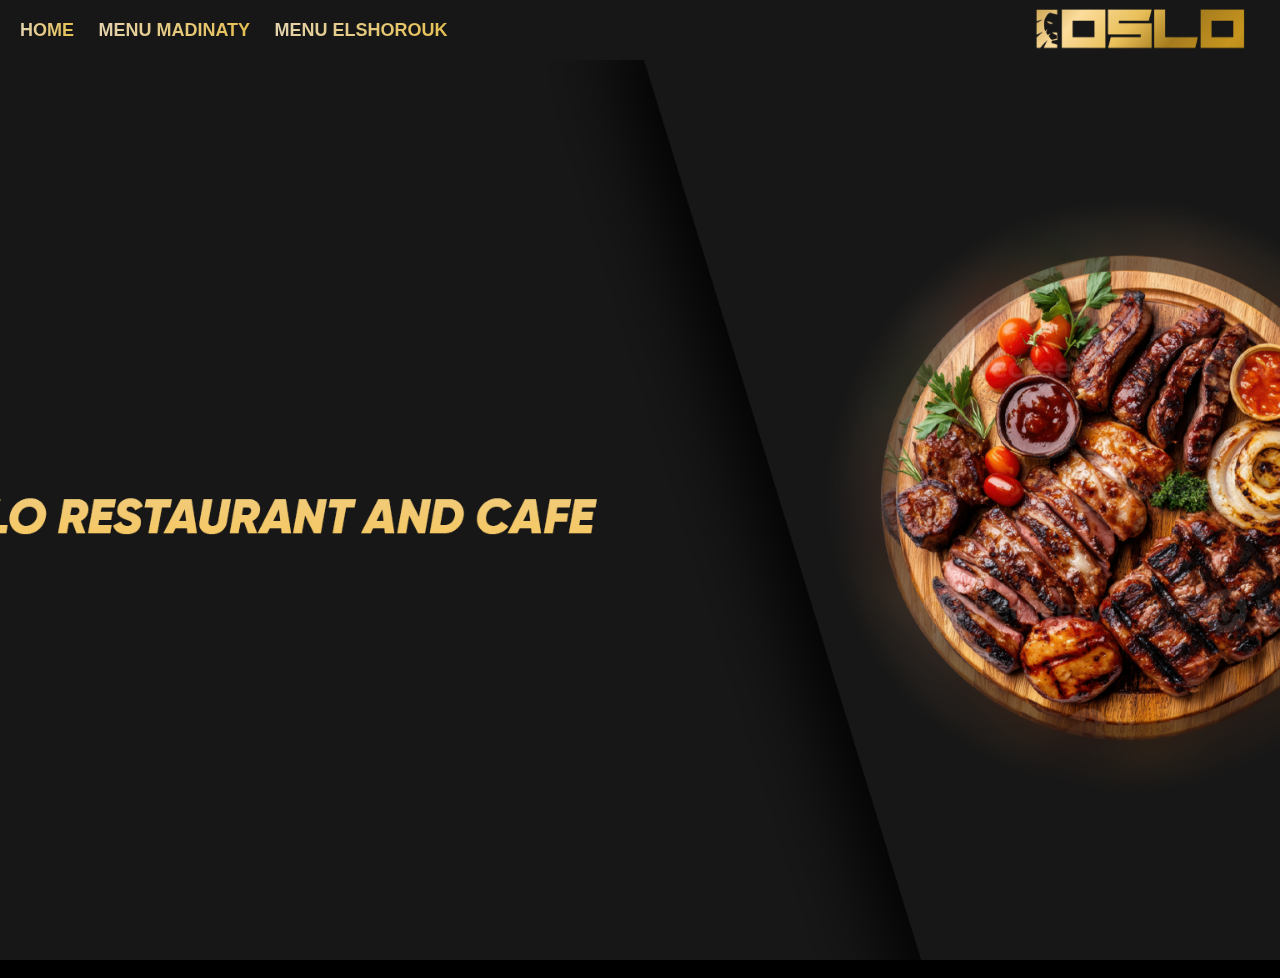
<file: index.html>
<!DOCTYPE html>
<html lang="en">
<head>
    <meta charset="UTF-8">
    <meta name="viewport" content="width=device-width, initial-scale=1.0">
    <title>Menu Site</title>
    <link rel="stylesheet" href="styles.css">
</head>
<body>

    <!-- Header -->
    <header>
        <div class="nav-left">
            <a href="index.html">HOME</a>
            <a href="branch1.html">MENU MADINATY</a>
            <a href="branch2.html">MENU ELSHOROUK</a>
        </div>
        <div class="logo">
            <img src="logo.png" alt="Logo">
        </div>
    </header>

    <!-- Main content -->
    <section class="main-content">
        <div class="background">
        </div>
    </section>

    <!-- Footer -->
    <footer>
        <p>&copy; 2025 ALL RIGHTS RESERVED AND DEVELOPER NEXTERA STUDIOS</p>
    </footer>

</body>
</html>
</file>
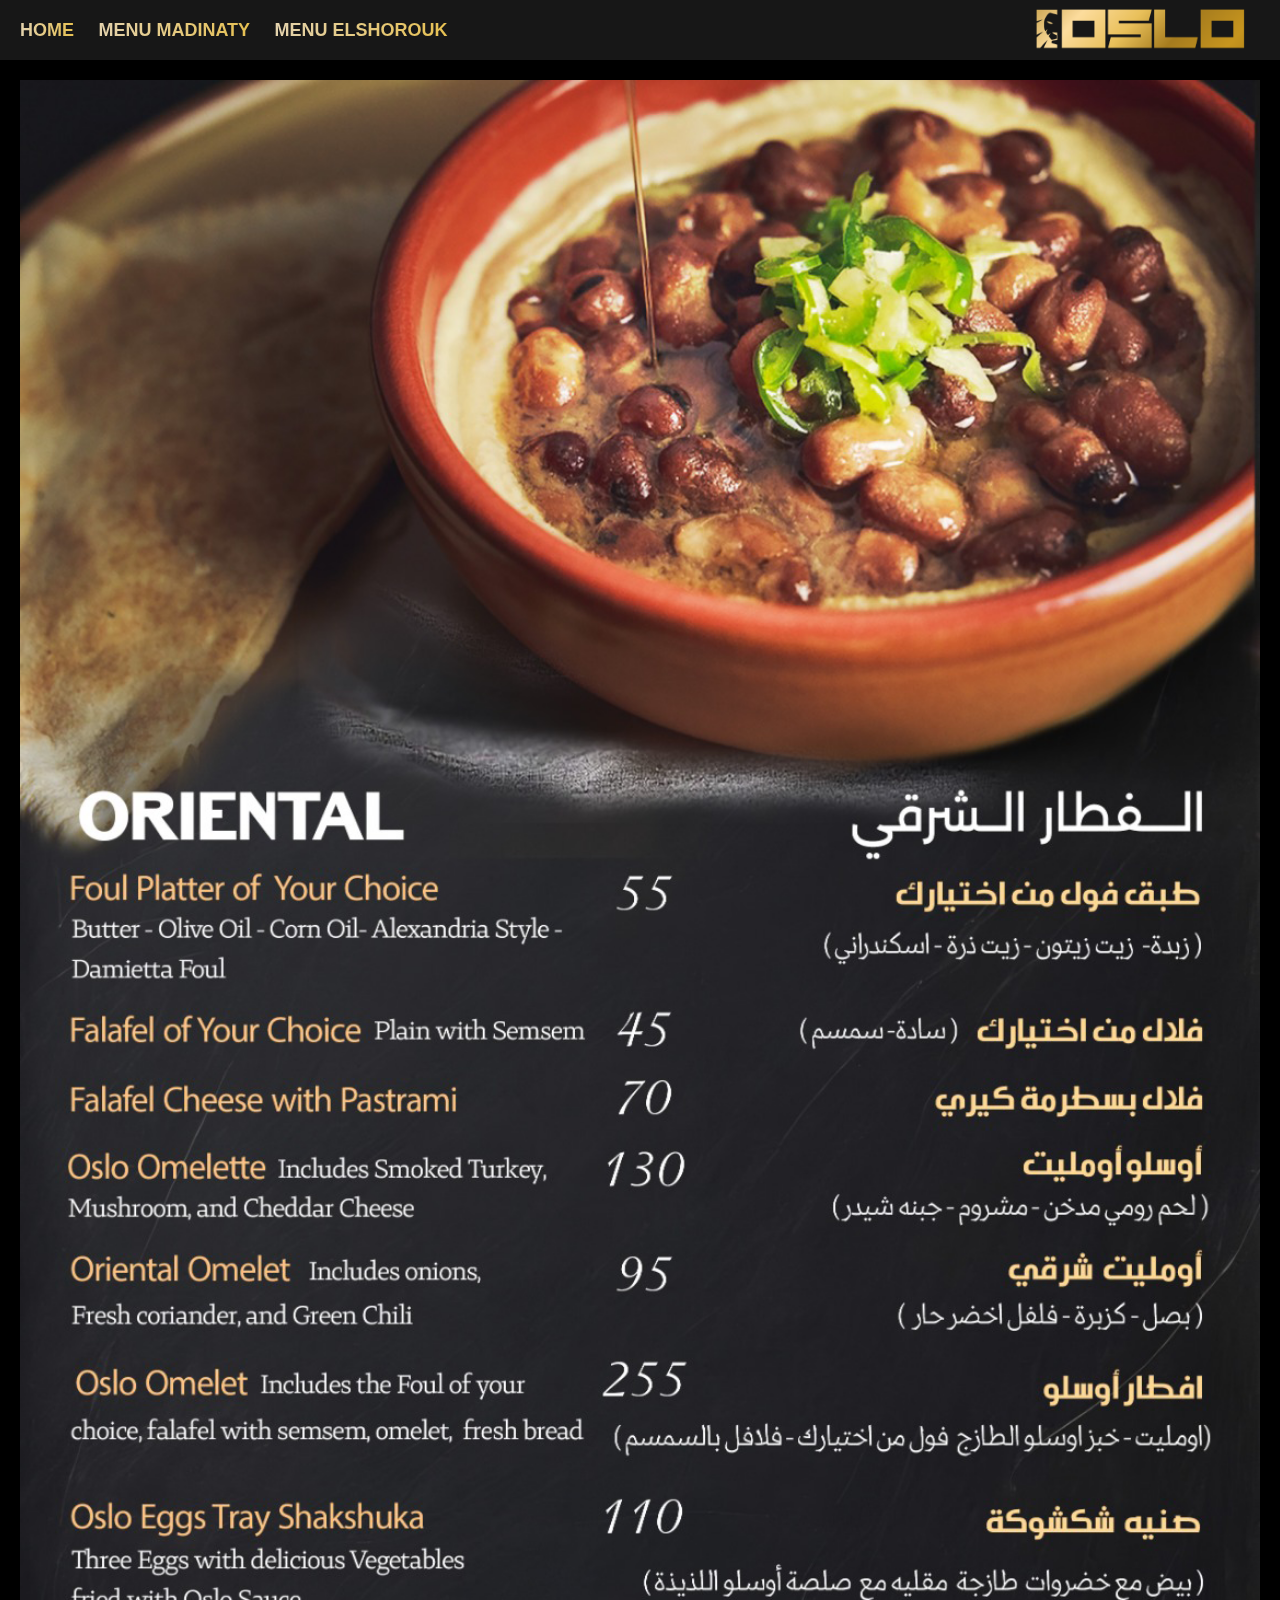
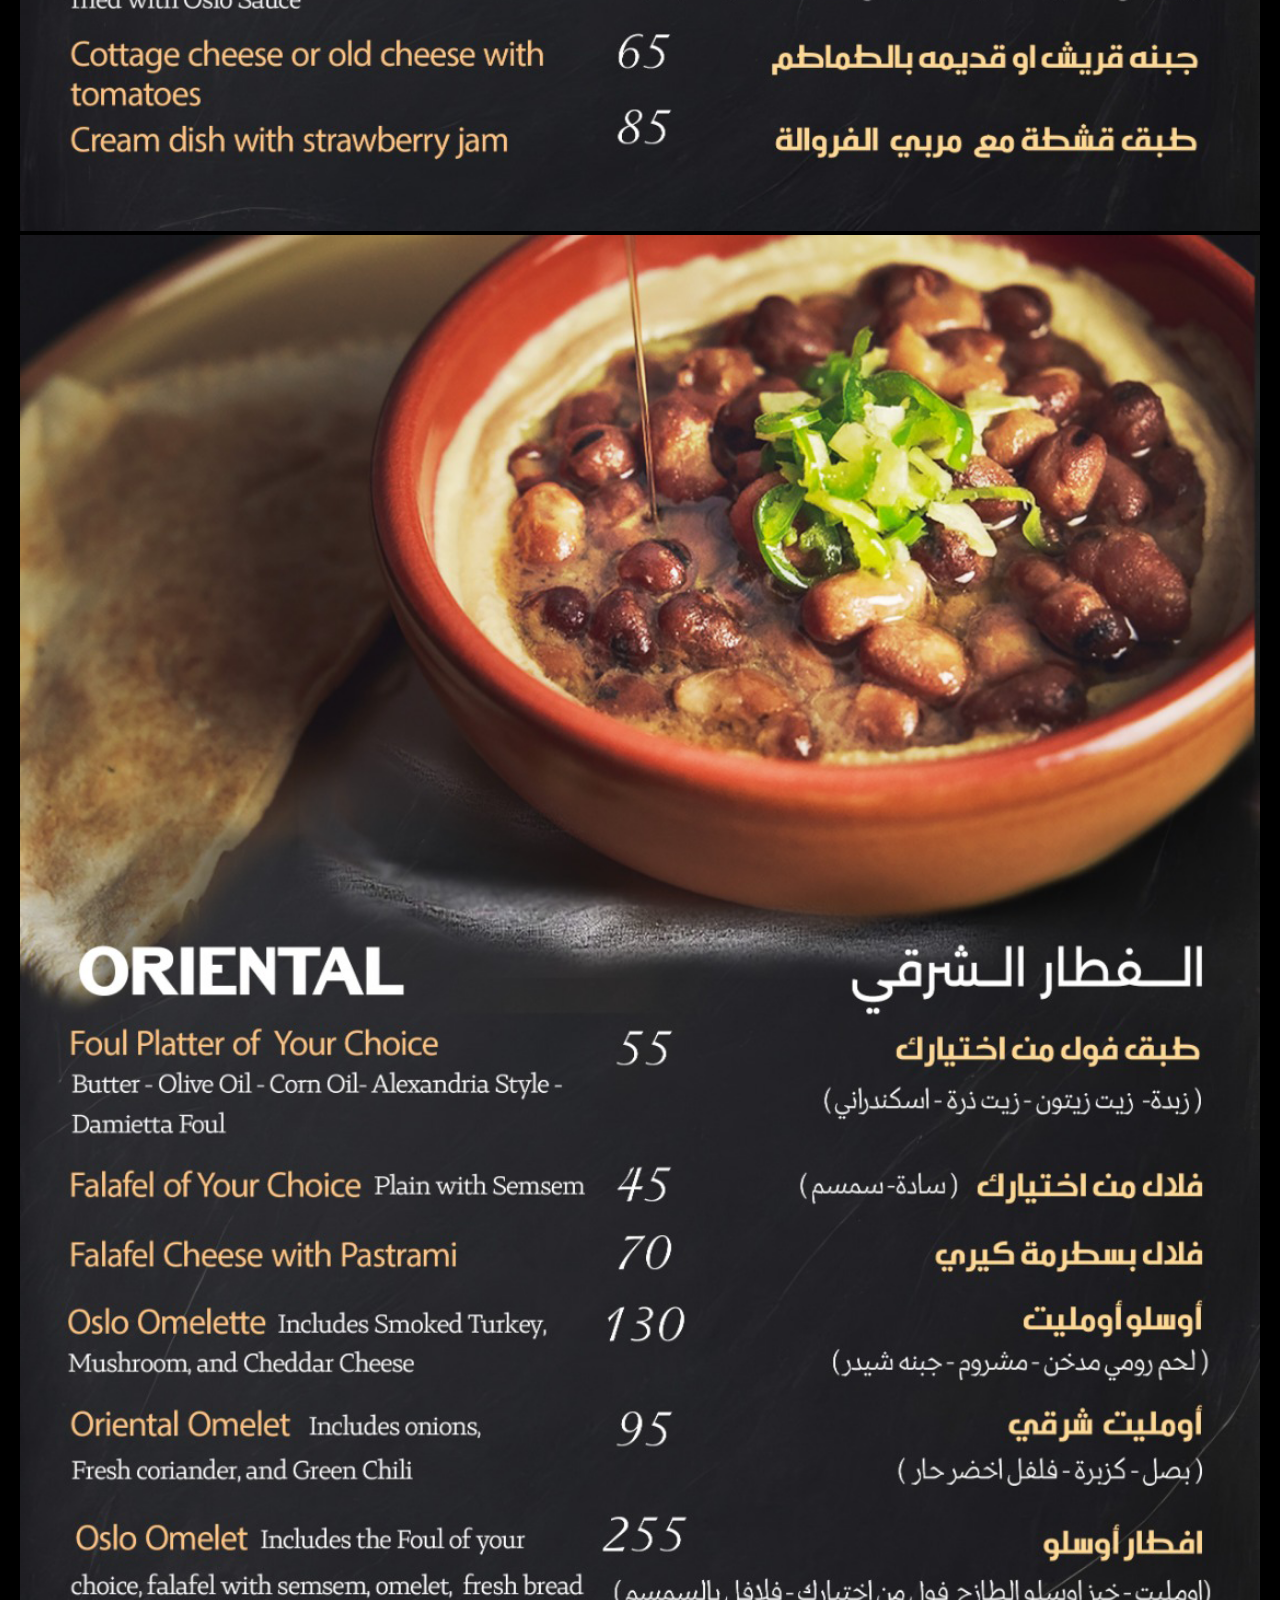
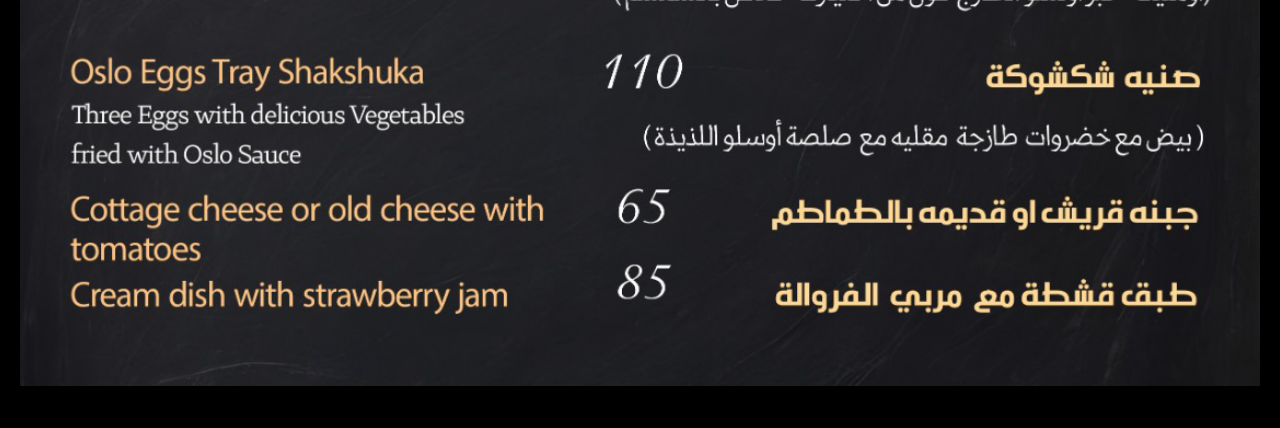
<file: branch2.html>
<!DOCTYPE html>
<html lang="en">
<head>
    <meta charset="UTF-8">
    <meta name="viewport" content="width=device-width, initial-scale=1.0">
    <title>MENU ELSHOROUK</title>
    <link rel="stylesheet" href="styles.css">
</head>
<body>

    <!-- Header -->
    <header>
        <div class="nav-left">
            <a href="index.html">HOME</a>
            <a href="branch1.html">MENU MADINATY</a>
            <a href="branch2.html">MENU ELSHOROUK</a>
        </div>
        <div class="logo">
            <img src="logo.png" alt="Logo">
        </div>
    </header>

    <!-- Branch 2 Menu -->
    <section class="menus">
        <div class="menu">
            <img src="menu1.png" alt="Menu">
            <img src="menu1.png" alt="Menu2">
        </div>
    </section>

    <!-- Footer -->
    <footer>
        <p>&copy; 2025 ALL RIGHTS RESERVED AND DEVELOPER NEXTERA STUDIOS</p>
    </footer>

</body>
</html>
</file>
<file: styles.css>
/* Reset some default styles */
* {
    margin: 0;
    padding: 0;
    box-sizing: border-box;
}

/* General styling */
body {
    font-family: Arial, sans-serif;
    background: linear-gradient(to bottom, #000000, #000000); /* أو مجرد background-color: black; */
    color: rgba(255, 255, 255, 0);
}


/* Header Styling */
header {
    display: flex;
    justify-content: space-between;
    align-items: center;
    padding: 10px 20px;  /* تقليل padding لجعل الهيدر أصغر */
    background-color: #171717;
    height: 60px;  /* تعيين ارتفاع ثابت للهيدر */
}

header .nav-left a {
    margin-right: 20px;
    font-size: 18px;
    font-weight: bold;
    background: linear-gradient(to right, #e4d3ae, #e6c051); 
    -webkit-background-clip: text;
    background-clip: text;
    color: transparent; 
    text-decoration: none;
}

header .logo img {
    width: 800px;
    height: auto;
    margin-right: -280px;
    margin-top: 5px;  /* تحريك اللوجو لأعلى */
    margin-bottom: -18px;
}


/* Main content */
.main-content {
    text-align: center;
}

.background {
    background-image: url('background.png'); /* أو اسم الصورة اللي عندك */
    background-size: cover;            /* تغطي كل الشاشة */
    background-position: center;       /* الصورة تكون في منتصف الشاشة */
    background-repeat: no-repeat;      /* ما تتكرر الصورة */
    width: 100vw;                      /* 100% من عرض الشاشة */
    height: 100vh;                     /* 100% من ارتفاع الشاشة */
    display: flex;
    justify-content: center;
    align-items: center;
}




.main-content .background h1 {
    font-size: 3em;
    color: rgba(0, 0, 0, 0);
    text-shadow: 2px 2px 4px rgba(0, 0, 0, 0);
}

.menus {
    display: flex;
    justify-content: center;
    padding: 20px;
    flex-wrap: wrap;  /* Allow multiple rows if needed */
}

.menu {
    margin: 0;
    flex: 1 1 45%; /* 2 images per row, adjust as needed */
    text-align: center;
}

.menu img {
    width: 100%;
    height: auto;
    margin: 0;  /* Remove space between images */
}
</file>
